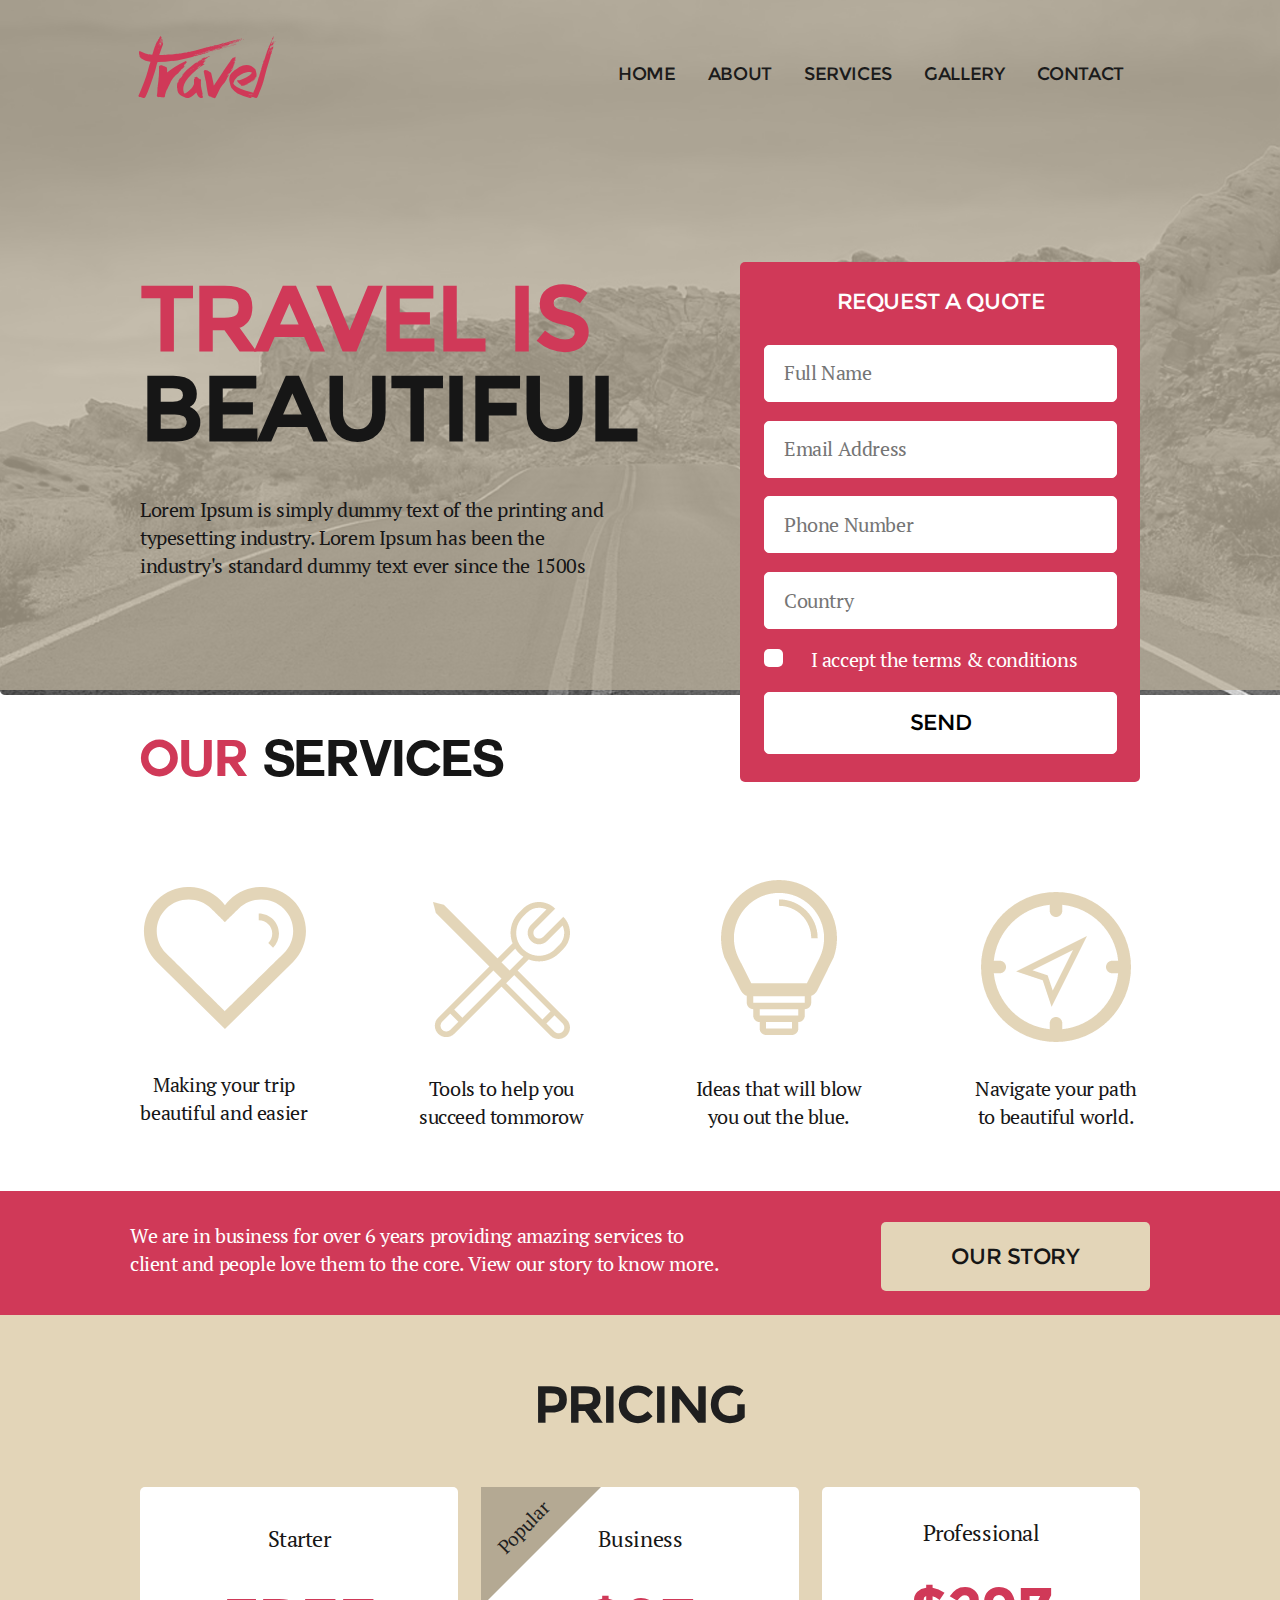
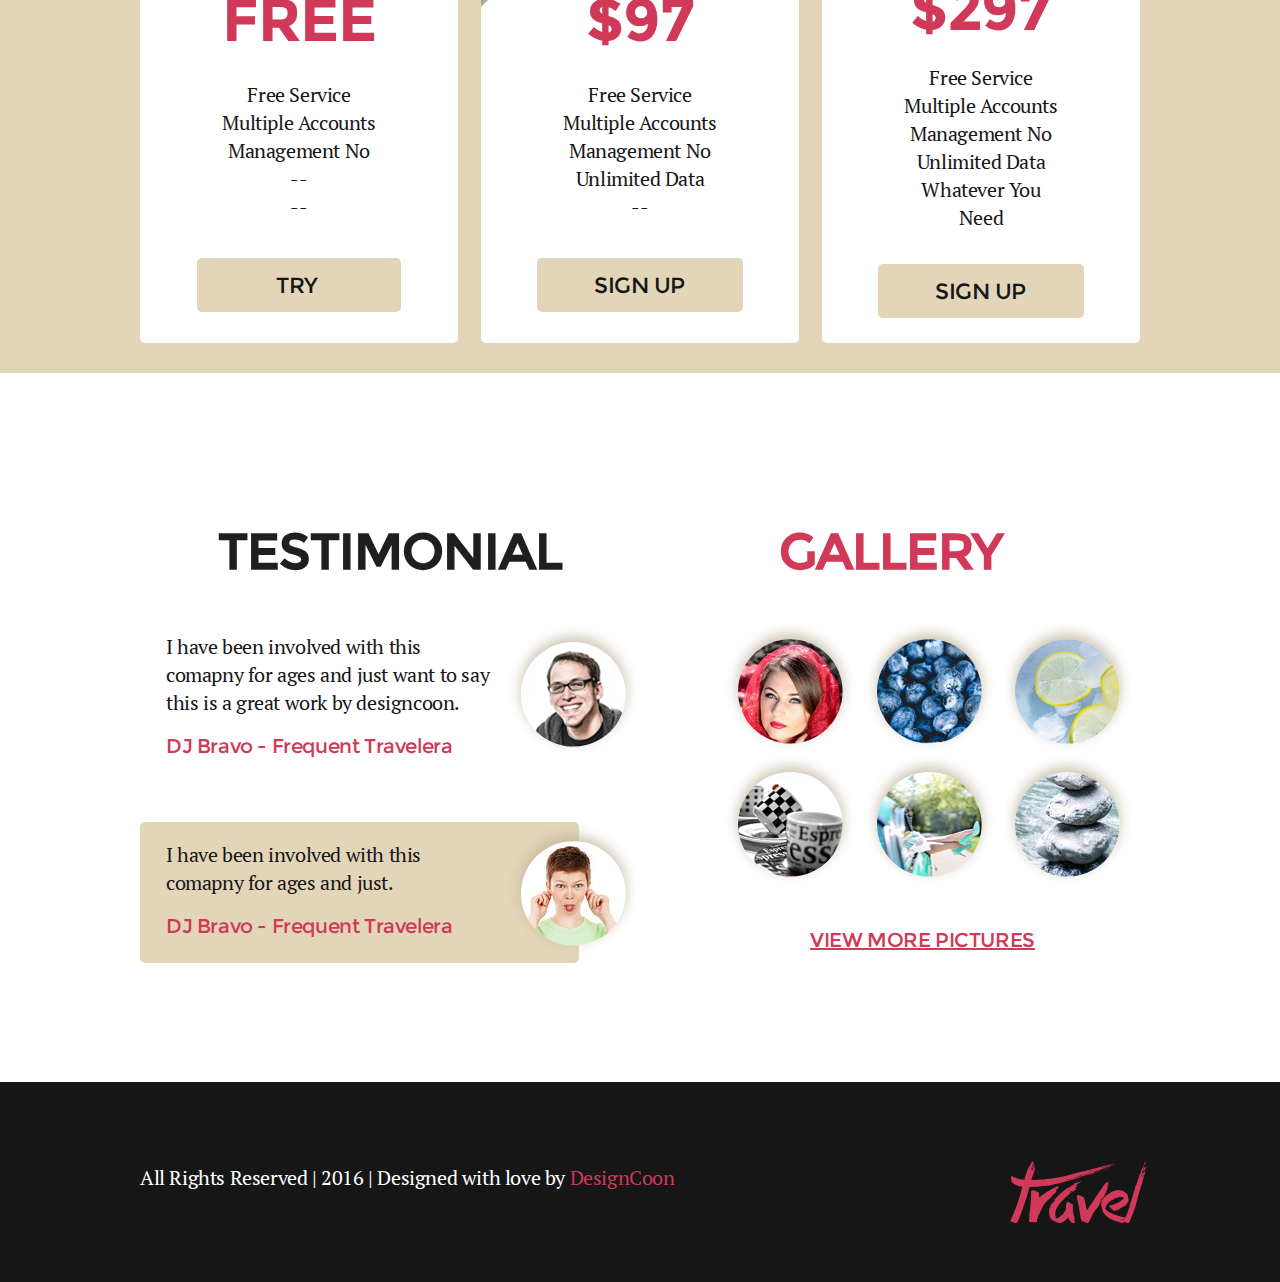
<file: index.html>
<!DOCTYPE html>
<html lang="en">
<head>
    <meta charset="UTF-8">
    <meta name="viewport" content="width=device-width, initial-scale=1.0">
    <link rel="stylesheet" href="reset.css">
    <link rel="stylesheet" href="style.css">
    <title>Maket_FlexBox</title>
</head>
<body>
    <header class="header">
        <div class="font">
            <div class="container sub-header">
                <div class="flex-container1">
                    <div class="flex-block logo">Travel</div>
                    <nav class="flex-block nav">
                        <ul class="menu">
                            <li class="menu-item">
                                <a href="#" class="link link-menu-item">HOME</a>
                            </li>
                            <li class="menu-item">
                                <a href="#" class="link link-menu-item">ABOUT</a>
                            </li>
                            <li class="menu-item">
                                <a href="#" class="link link-menu-item">SERVICES</a>
                            </li>
                            <li class="menu-item">
                                <a href="#" class="link link-menu-item">GALLERY</a>
                            </li>
                            <li class="menu-item">
                                <a href="#" class="link link-menu-item">CONTACT</a>
                            </li>
                        </ul>   
                    </nav>
                </div>
                <div class="flex-container2">
                    <div class="flex-block travel">
                        <h1 class="title title-travel">TRAVEL IS <span class="beautiful">BEAUTIFUL</span></h1>
                        <p class="text-travel">Lorem Ipsum is simply dummy text of the printing and typesetting industry.
                            Lorem Ipsum has been the industry's standard dummy text ever since the 1500s</p>
                    </div>
                    <div class="flex-block forms">
                        <h1 class="title title-forms">REQUEST A QUOTE</h1>
                        <input type="text" placeholder="Full Name" name="name" class="form name">
                        <input type="email" placeholder="Email Address" name="email" class="form email">
                        <input type="tel" placeholder="Phone Number" name="tel" class="form tel">
                        <input type="text" placeholder="Country" name="name" class="form country">
                        <div class="checkbox">
                            <input type="checkbox" name="accept" id="I_accept" class="field">
                            <div class="fake-checkbox"></div>
                            <label for="I_accept" class="accept">I accept the terms & conditions</label>
                        </div>
                        <input type="submit" value="SEND" class="send">
                    </div>
                </div>
            </div>
        </div>
    </header>
    <main class="main">
        <section class="cards">
            <div class="container">
                <h1 class="title title-cards">OUR <span class="services">SERVICES</span></h1>
                <div class="flex-container-card">  
                    <div class="card heart">
                        <a href="#" class="img sub-heart "><img src="images/heart.png" alt="heart"></a>
                        <p class="text text-cards">Making your trip
                        beautiful and easier</p>
                    </div>
                    <div class="card tools">
                        <a href="#" class="img sub-tools"><img src="images/tools.png" alt="tools"></a>
                        <p class="text text-cards">Tools to help you
                        succeed tommorow</p>
                    </div>
                    <div class="card lamp">
                        <a href="#" class="img sub-lamp"><img src="images/lamp.png" alt="lamp"></a>
                        <p class="text text-cards">Ideas that will blow
                        you out the blue.</p>
                    </div>
                    <div class="card navigate">
                        <a href="#" class="img sub-navigate"><img src="images/navigate.png" alt="navigate"></a>
                        <p class="text text-cards">Navigate your path
                        to beautiful world.</p>
                    </div>
                </div>
            </div>
        </section>
        <section class="purple">
            <div class="container sub-purple">
                <p class="text text-purple">We are in business for over 6 years providing amazing services to client
                    and people love them to the core. View our story to know more.</p>
                <a href="#" class="link link-purple">OUR STORY</a>
            </div>
        </section>
        <section class="pricing">
            <h1 class="title title-prising">PRICING</h1>
            <div class="container cards-prising">
                <div class="card-prising">
                    <h2 class="title-sub-prising">Starter</h2>
                    <p class="cost">FREE</p>
                    <p class="text-card-prising">Free Service<br>
                        Multiple Accounts<br>
                        Management No<br>
                        --<br>
                        --</p>
                    <a href="#" class="link link-prising starter">TRY</a>
                </div>
                <div class="card-prising">
                    <div class="triangle"></div>
                    <div class="popular">Popular</div>
                    <h2 class="title-sub-prising">Business</h2>
                    <p class="cost">$97</p>
                    <p class="text-card-prising">Free Service<br>
                        Multiple Accounts<br>
                        Management No<br>
                        Unlimited Data<br>
                        --</p>
                    <a href="#" class="link link-prising">SIGN UP</a>
                </div>
                <div class="card-prising">
                    <h2 class="title-sub-prising">Professional</h2>
                    <p class="cost">$297</p>
                    <p class="text-card-prising">Free Service
                        Multiple Accounts
                        Management No
                        Unlimited Data
                        Whatever You Need</p>
                    <a href="#" class="link link-prising">SIGN UP</a>
                </div>
            </div>
        </section>
        <section class="testimonial-gallery">
            <div class="container sub-testimonial-gallery">
                <div class="testimonial">
                    <h1 class="title title-testimonial">TESTIMONIAL</h1>
                    <div class="dj men">
                        <div class="foto sub-men"></div>
                        <p class="text text-dj">I have been involved with this comapny for ages and just want to say this is a great work by designcoon.</p>
                        <a href="#" class="link link-dj">DJ Bravo - Frequent Travelera</a>
                    </div>
                    <div class="dj women">
                        <div class="foto sub-women"></div>
                        <div class="container-women">
                            <p class="text text-dj">I have been involved with this comapny for ages and just.</p>
                            <a href="#" class="link link-dj">DJ Bravo - Frequent Travelera</a>
                        </div>
                    </div>
                </div>
                <div class="gallery">
                    <h1 class="title title-gallery">GALLERY</h1>
                    <div class="images">
                        <div class="picture red-women"></div>
                        <div class="picture berry"></div>
                        <div class="picture lemon"></div>
                        <div class="picture cups"></div>
                        <div class="picture legs"></div>
                        <div class="picture stones"></div>
                    </div>
                    <a href="#" class="link-gallery">VIEW MORE PICTURES</a>
                </div>
            </div>
        </section>
    </main>
    <footer class="footer">
        <div class="container sub-footer">
            <div class="copyright">All Rights Reserved |  2016  |  Designed with love by <a href="#" class="link-copyright">DesignCoon</a></div>
            <div class="flex-block logo">Travel</div>
        </div>
    </footer>
</body>
</html>
</file>
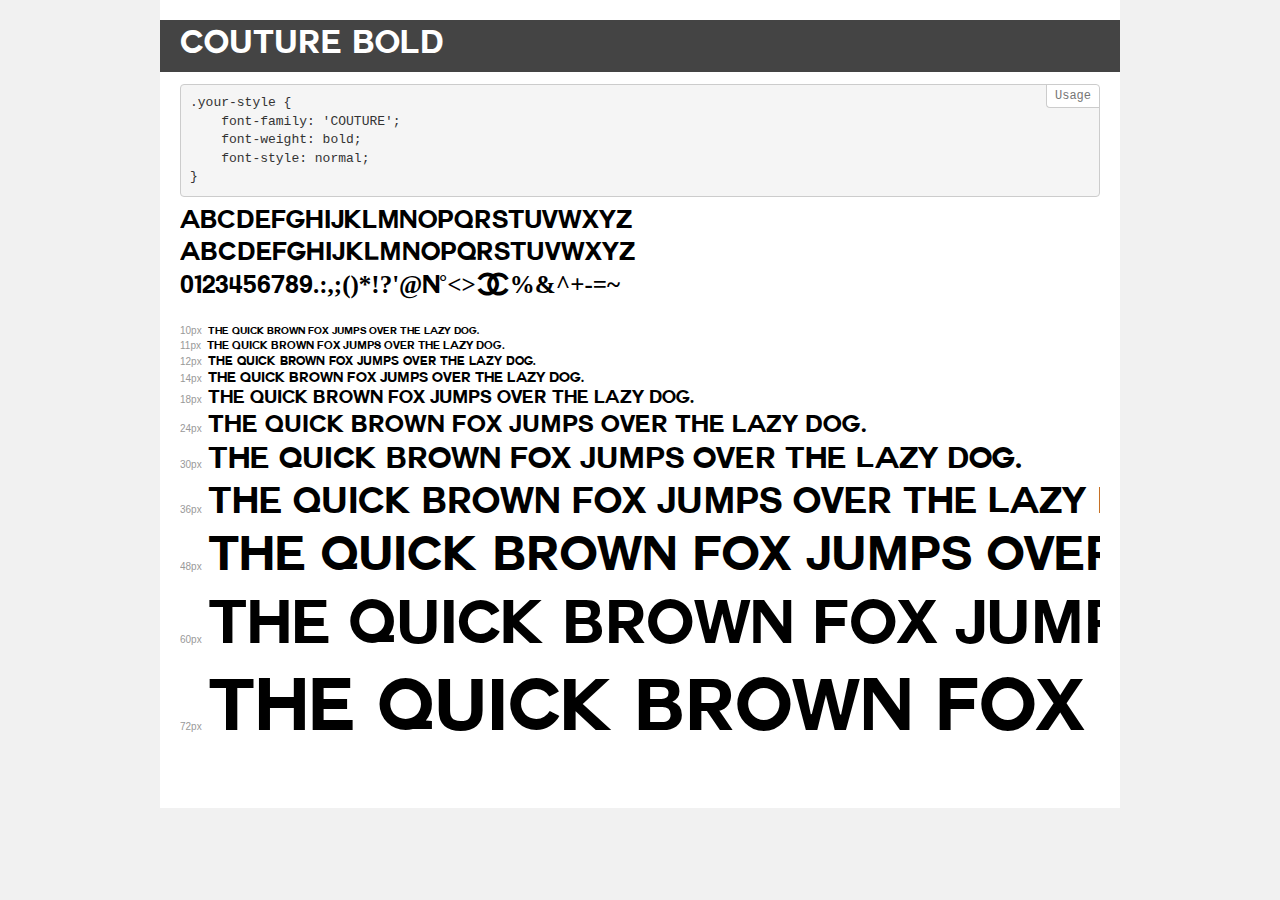
<file: fonts/couture_bold/demo.html>
<!DOCTYPE html>
<html>
<head>
    <meta charset="utf-8">
    <meta http-equiv="X-UA-Compatible" content="IE=edge">
    <meta name="viewport" content="width=device-width, initial-scale=1">
    <meta name="robots" content="noindex, noarchive">
    <meta name="format-detection" content="telephone=no">
    <title>Transfonter demo</title>
    <link href="stylesheet.css" rel="stylesheet">
    <style>
        /*
        http://meyerweb.com/eric/tools/css/reset/
        v2.0 | 20110126
        License: none (public domain)
        */
        html, body, div, span, applet, object, iframe,
        h1, h2, h3, h4, h5, h6, p, blockquote, pre,
        a, abbr, acronym, address, big, cite, code,
        del, dfn, em, img, ins, kbd, q, s, samp,
        small, strike, strong, sub, sup, tt, var,
        b, u, i, center,
        dl, dt, dd, ol, ul, li,
        fieldset, form, label, legend,
        table, caption, tbody, tfoot, thead, tr, th, td,
        article, aside, canvas, details, embed,
        figure, figcaption, footer, header, hgroup,
        menu, nav, output, ruby, section, summary,
        time, mark, audio, video {
            margin: 0;
            padding: 0;
            border: 0;
            font-size: 100%;
            font: inherit;
            vertical-align: baseline;
        }
        /* HTML5 display-role reset for older browsers */
        article, aside, details, figcaption, figure,
        footer, header, hgroup, menu, nav, section {
            display: block;
        }
        body {
            line-height: 1;
        }
        ol, ul {
            list-style: none;
        }
        blockquote, q {
            quotes: none;
        }
        blockquote:before, blockquote:after,
        q:before, q:after {
            content: '';
            content: none;
        }
        table {
            border-collapse: collapse;
            border-spacing: 0;
        }
        /* common styles */
        body {
            background: #f1f1f1;
            color: #000;
        }
        .page {
            background: #fff;
            width: 920px;
            margin: 0 auto;
            padding: 20px 20px 0 20px;
            overflow: hidden;
        }
        .font-container {
            overflow-x: auto;
            overflow-y: hidden;
            margin-bottom: 40px;
            line-height: 1.3;
            white-space: nowrap;
            padding-bottom: 5px;
        }
        h1 {
            position: relative;
            background: #444;
            font-size: 32px;
            color: #fff;
            padding: 10px 20px;
            margin: 0 -20px 12px -20px;
        }
        .letters {
            font-size: 25px;
            margin-bottom: 20px;
        }
        .s10:before {
            content: '10px';
        }
        .s11:before {
            content: '11px';
        }
        .s12:before {
            content: '12px';
        }
        .s14:before {
            content: '14px';
        }
        .s18:before {
            content: '18px';
        }
        .s24:before {
            content: '24px';
        }
        .s30:before {
            content: '30px';
        }
        .s36:before {
            content: '36px';
        }
        .s48:before {
            content: '48px';
        }
        .s60:before {
            content: '60px';
        }
        .s72:before {
            content: '72px';
        }
        .s10:before, .s11:before, .s12:before, .s14:before,
        .s18:before, .s24:before, .s30:before, .s36:before,
        .s48:before, .s60:before, .s72:before {
            font-family: Arial, sans-serif;
            font-size: 10px;
            font-weight: normal;
            font-style: normal;
            color: #999;
            padding-right: 6px;
        }
        pre {
            display: block;
            position: relative;
            padding: 9px;
            margin: 0 0 10px;
            font-family: Monaco, Menlo, Consolas, "Courier New", monospace !important;
            font-size: 13px;
            line-height: 1.428571429;
            color: #333;
            font-weight: normal !important;
            font-style: normal !important;
            background-color: #f5f5f5;
            border: 1px solid #ccc;
            overflow-x: auto;
            border-radius: 4px;
        }
        pre:after {
            display: block;
            position: absolute;
            right: 0;
            top: 0;
            content: 'Usage';
            line-height: 1;
            padding: 5px 8px;
            font-size: 12px;
            color: #767676;
            background-color: #fff;
            border: 1px solid #ccc;
            border-right: none;
            border-top: none;
            border-radius: 0 4px 0 4px;
            z-index: 10;
        }
        /* responsive */
        @media (max-width: 959px) {
            .page {
                width: auto;
                margin: 0;
            }
        }
    </style>
</head>
<body>
<div class="page">
    <div class="demo" style="font-family: 'COUTURE'; font-weight: bold; font-style: normal;">
        <h1>COUTURE Bold</h1>
        <pre>.your-style {
    font-family: 'COUTURE';
    font-weight: bold;
    font-style: normal;
}</pre>
        <div class="font-container">
            <p class="letters">
                abcdefghijklmnopqrstuvwxyz<br>
ABCDEFGHIJKLMNOPQRSTUVWXYZ<br>
                0123456789.:,;()*!?'@#<>$%&^+-=~
            </p>
            <p class="s10" style="font-size: 10px;">The quick brown fox jumps over the lazy dog.</p>
            <p class="s11" style="font-size: 11px;">The quick brown fox jumps over the lazy dog.</p>
            <p class="s12" style="font-size: 12px;">The quick brown fox jumps over the lazy dog.</p>
            <p class="s14" style="font-size: 14px;">The quick brown fox jumps over the lazy dog.</p>
            <p class="s18" style="font-size: 18px;">The quick brown fox jumps over the lazy dog.</p>
            <p class="s24" style="font-size: 24px;">The quick brown fox jumps over the lazy dog.</p>
            <p class="s30" style="font-size: 30px;">The quick brown fox jumps over the lazy dog.</p>
            <p class="s36" style="font-size: 36px;">The quick brown fox jumps over the lazy dog.</p>
            <p class="s48" style="font-size: 48px;">The quick brown fox jumps over the lazy dog.</p>
            <p class="s60" style="font-size: 60px;">The quick brown fox jumps over the lazy dog.</p>
            <p class="s72" style="font-size: 72px;">The quick brown fox jumps over the lazy dog.</p>
        </div>
    </div>
</div>
</body>
</html>
</file>
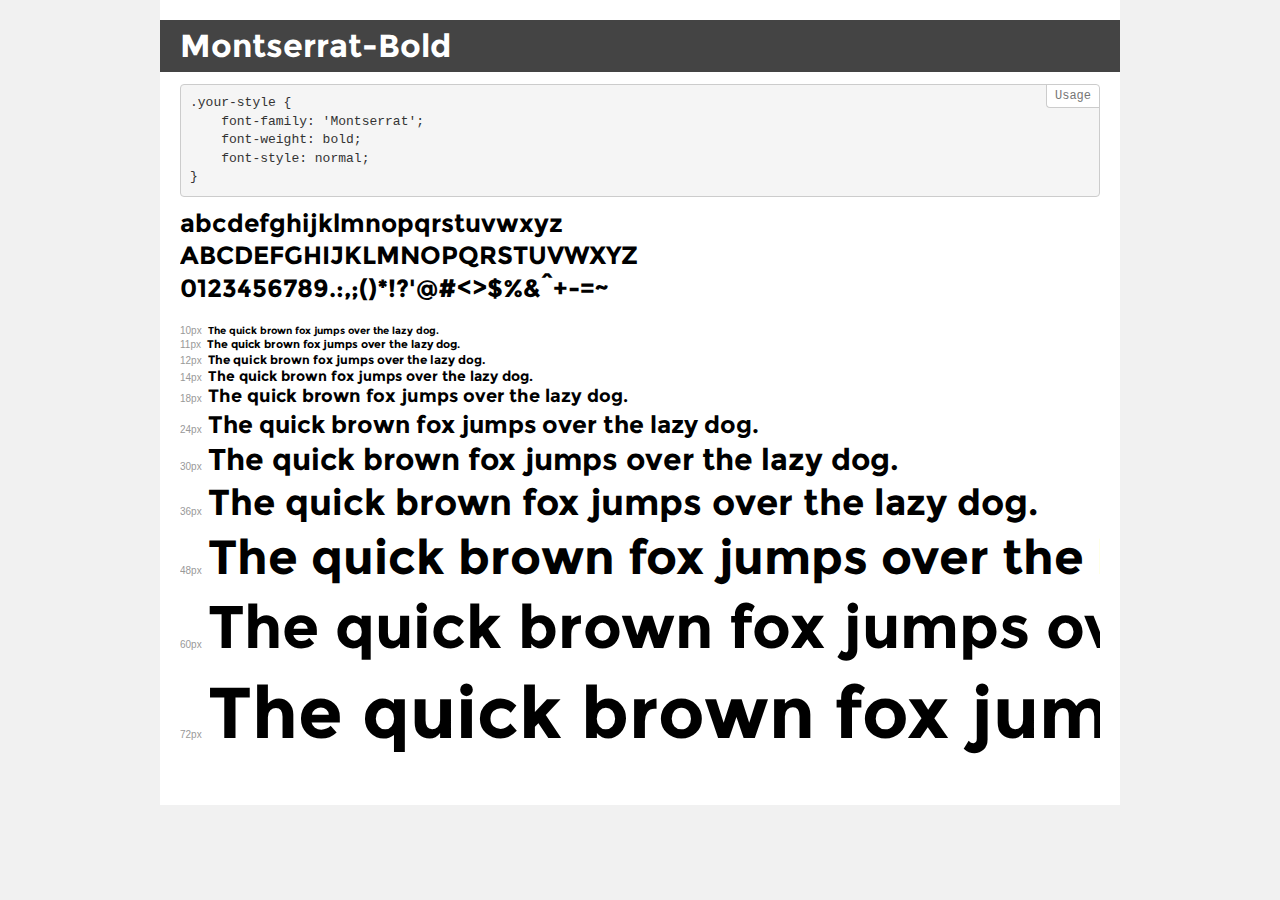
<file: fonts/monsterrat_bold/demo.html>
<!DOCTYPE html>
<html>
<head>
    <meta charset="utf-8">
    <meta http-equiv="X-UA-Compatible" content="IE=edge">
    <meta name="viewport" content="width=device-width, initial-scale=1">
    <meta name="robots" content="noindex, noarchive">
    <meta name="format-detection" content="telephone=no">
    <title>Transfonter demo</title>
    <link href="stylesheet.css" rel="stylesheet">
    <style>
        /*
        http://meyerweb.com/eric/tools/css/reset/
        v2.0 | 20110126
        License: none (public domain)
        */
        html, body, div, span, applet, object, iframe,
        h1, h2, h3, h4, h5, h6, p, blockquote, pre,
        a, abbr, acronym, address, big, cite, code,
        del, dfn, em, img, ins, kbd, q, s, samp,
        small, strike, strong, sub, sup, tt, var,
        b, u, i, center,
        dl, dt, dd, ol, ul, li,
        fieldset, form, label, legend,
        table, caption, tbody, tfoot, thead, tr, th, td,
        article, aside, canvas, details, embed,
        figure, figcaption, footer, header, hgroup,
        menu, nav, output, ruby, section, summary,
        time, mark, audio, video {
            margin: 0;
            padding: 0;
            border: 0;
            font-size: 100%;
            font: inherit;
            vertical-align: baseline;
        }
        /* HTML5 display-role reset for older browsers */
        article, aside, details, figcaption, figure,
        footer, header, hgroup, menu, nav, section {
            display: block;
        }
        body {
            line-height: 1;
        }
        ol, ul {
            list-style: none;
        }
        blockquote, q {
            quotes: none;
        }
        blockquote:before, blockquote:after,
        q:before, q:after {
            content: '';
            content: none;
        }
        table {
            border-collapse: collapse;
            border-spacing: 0;
        }
        /* common styles */
        body {
            background: #f1f1f1;
            color: #000;
        }
        .page {
            background: #fff;
            width: 920px;
            margin: 0 auto;
            padding: 20px 20px 0 20px;
            overflow: hidden;
        }
        .font-container {
            overflow-x: auto;
            overflow-y: hidden;
            margin-bottom: 40px;
            line-height: 1.3;
            white-space: nowrap;
            padding-bottom: 5px;
        }
        h1 {
            position: relative;
            background: #444;
            font-size: 32px;
            color: #fff;
            padding: 10px 20px;
            margin: 0 -20px 12px -20px;
        }
        .letters {
            font-size: 25px;
            margin-bottom: 20px;
        }
        .s10:before {
            content: '10px';
        }
        .s11:before {
            content: '11px';
        }
        .s12:before {
            content: '12px';
        }
        .s14:before {
            content: '14px';
        }
        .s18:before {
            content: '18px';
        }
        .s24:before {
            content: '24px';
        }
        .s30:before {
            content: '30px';
        }
        .s36:before {
            content: '36px';
        }
        .s48:before {
            content: '48px';
        }
        .s60:before {
            content: '60px';
        }
        .s72:before {
            content: '72px';
        }
        .s10:before, .s11:before, .s12:before, .s14:before,
        .s18:before, .s24:before, .s30:before, .s36:before,
        .s48:before, .s60:before, .s72:before {
            font-family: Arial, sans-serif;
            font-size: 10px;
            font-weight: normal;
            font-style: normal;
            color: #999;
            padding-right: 6px;
        }
        pre {
            display: block;
            position: relative;
            padding: 9px;
            margin: 0 0 10px;
            font-family: Monaco, Menlo, Consolas, "Courier New", monospace !important;
            font-size: 13px;
            line-height: 1.428571429;
            color: #333;
            font-weight: normal !important;
            font-style: normal !important;
            background-color: #f5f5f5;
            border: 1px solid #ccc;
            overflow-x: auto;
            border-radius: 4px;
        }
        pre:after {
            display: block;
            position: absolute;
            right: 0;
            top: 0;
            content: 'Usage';
            line-height: 1;
            padding: 5px 8px;
            font-size: 12px;
            color: #767676;
            background-color: #fff;
            border: 1px solid #ccc;
            border-right: none;
            border-top: none;
            border-radius: 0 4px 0 4px;
            z-index: 10;
        }
        /* responsive */
        @media (max-width: 959px) {
            .page {
                width: auto;
                margin: 0;
            }
        }
    </style>
</head>
<body>
<div class="page">
    <div class="demo" style="font-family: 'Montserrat'; font-weight: bold; font-style: normal;">
        <h1>Montserrat-Bold</h1>
        <pre>.your-style {
    font-family: 'Montserrat';
    font-weight: bold;
    font-style: normal;
}</pre>
        <div class="font-container">
            <p class="letters">
                abcdefghijklmnopqrstuvwxyz<br>
ABCDEFGHIJKLMNOPQRSTUVWXYZ<br>
                0123456789.:,;()*!?'@#<>$%&^+-=~
            </p>
            <p class="s10" style="font-size: 10px;">The quick brown fox jumps over the lazy dog.</p>
            <p class="s11" style="font-size: 11px;">The quick brown fox jumps over the lazy dog.</p>
            <p class="s12" style="font-size: 12px;">The quick brown fox jumps over the lazy dog.</p>
            <p class="s14" style="font-size: 14px;">The quick brown fox jumps over the lazy dog.</p>
            <p class="s18" style="font-size: 18px;">The quick brown fox jumps over the lazy dog.</p>
            <p class="s24" style="font-size: 24px;">The quick brown fox jumps over the lazy dog.</p>
            <p class="s30" style="font-size: 30px;">The quick brown fox jumps over the lazy dog.</p>
            <p class="s36" style="font-size: 36px;">The quick brown fox jumps over the lazy dog.</p>
            <p class="s48" style="font-size: 48px;">The quick brown fox jumps over the lazy dog.</p>
            <p class="s60" style="font-size: 60px;">The quick brown fox jumps over the lazy dog.</p>
            <p class="s72" style="font-size: 72px;">The quick brown fox jumps over the lazy dog.</p>
        </div>
    </div>
</div>
</body>
</html>
</file>
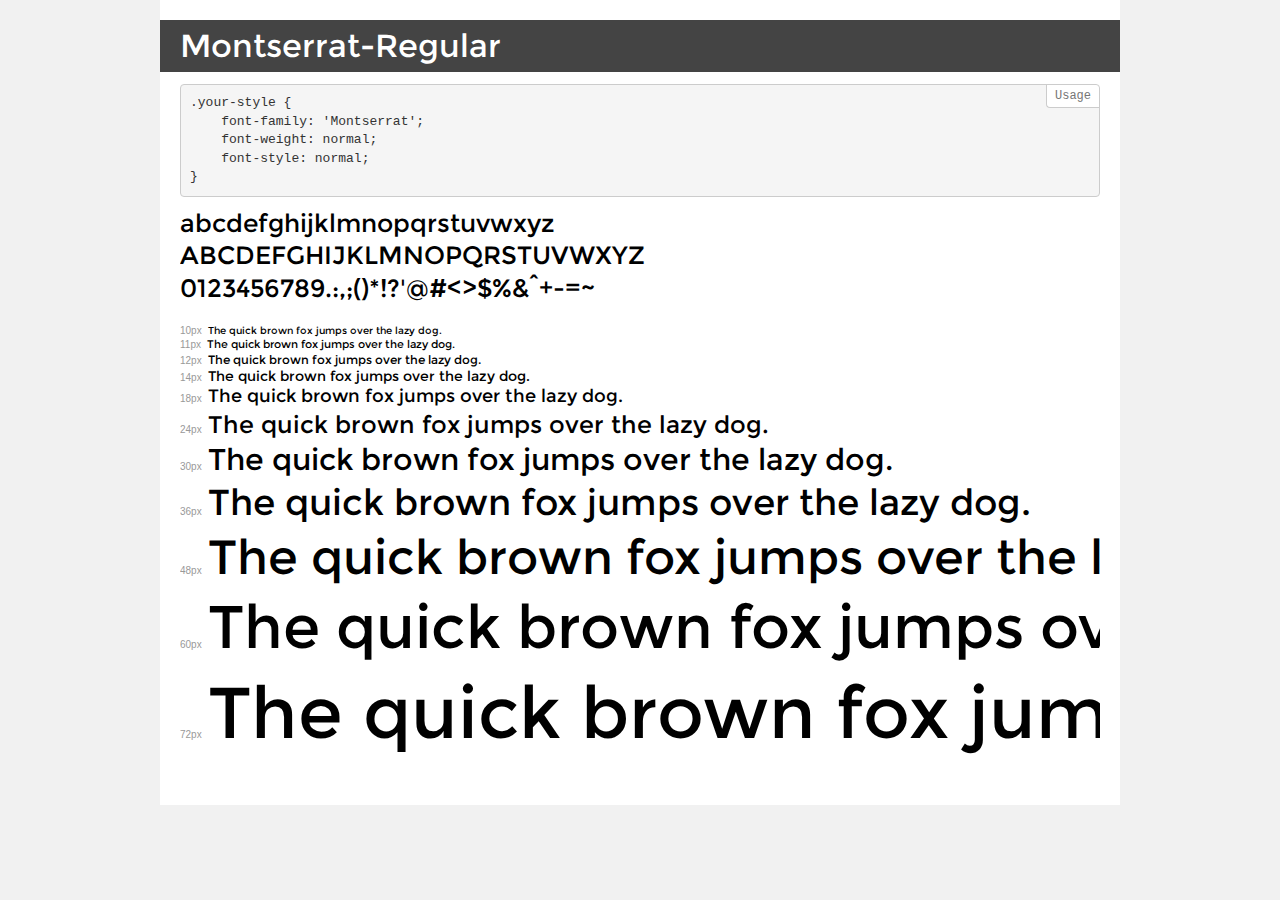
<file: fonts/monsterrat_regular/demo.html>
<!DOCTYPE html>
<html>
<head>
    <meta charset="utf-8">
    <meta http-equiv="X-UA-Compatible" content="IE=edge">
    <meta name="viewport" content="width=device-width, initial-scale=1">
    <meta name="robots" content="noindex, noarchive">
    <meta name="format-detection" content="telephone=no">
    <title>Transfonter demo</title>
    <link href="stylesheet.css" rel="stylesheet">
    <style>
        /*
        http://meyerweb.com/eric/tools/css/reset/
        v2.0 | 20110126
        License: none (public domain)
        */
        html, body, div, span, applet, object, iframe,
        h1, h2, h3, h4, h5, h6, p, blockquote, pre,
        a, abbr, acronym, address, big, cite, code,
        del, dfn, em, img, ins, kbd, q, s, samp,
        small, strike, strong, sub, sup, tt, var,
        b, u, i, center,
        dl, dt, dd, ol, ul, li,
        fieldset, form, label, legend,
        table, caption, tbody, tfoot, thead, tr, th, td,
        article, aside, canvas, details, embed,
        figure, figcaption, footer, header, hgroup,
        menu, nav, output, ruby, section, summary,
        time, mark, audio, video {
            margin: 0;
            padding: 0;
            border: 0;
            font-size: 100%;
            font: inherit;
            vertical-align: baseline;
        }
        /* HTML5 display-role reset for older browsers */
        article, aside, details, figcaption, figure,
        footer, header, hgroup, menu, nav, section {
            display: block;
        }
        body {
            line-height: 1;
        }
        ol, ul {
            list-style: none;
        }
        blockquote, q {
            quotes: none;
        }
        blockquote:before, blockquote:after,
        q:before, q:after {
            content: '';
            content: none;
        }
        table {
            border-collapse: collapse;
            border-spacing: 0;
        }
        /* common styles */
        body {
            background: #f1f1f1;
            color: #000;
        }
        .page {
            background: #fff;
            width: 920px;
            margin: 0 auto;
            padding: 20px 20px 0 20px;
            overflow: hidden;
        }
        .font-container {
            overflow-x: auto;
            overflow-y: hidden;
            margin-bottom: 40px;
            line-height: 1.3;
            white-space: nowrap;
            padding-bottom: 5px;
        }
        h1 {
            position: relative;
            background: #444;
            font-size: 32px;
            color: #fff;
            padding: 10px 20px;
            margin: 0 -20px 12px -20px;
        }
        .letters {
            font-size: 25px;
            margin-bottom: 20px;
        }
        .s10:before {
            content: '10px';
        }
        .s11:before {
            content: '11px';
        }
        .s12:before {
            content: '12px';
        }
        .s14:before {
            content: '14px';
        }
        .s18:before {
            content: '18px';
        }
        .s24:before {
            content: '24px';
        }
        .s30:before {
            content: '30px';
        }
        .s36:before {
            content: '36px';
        }
        .s48:before {
            content: '48px';
        }
        .s60:before {
            content: '60px';
        }
        .s72:before {
            content: '72px';
        }
        .s10:before, .s11:before, .s12:before, .s14:before,
        .s18:before, .s24:before, .s30:before, .s36:before,
        .s48:before, .s60:before, .s72:before {
            font-family: Arial, sans-serif;
            font-size: 10px;
            font-weight: normal;
            font-style: normal;
            color: #999;
            padding-right: 6px;
        }
        pre {
            display: block;
            position: relative;
            padding: 9px;
            margin: 0 0 10px;
            font-family: Monaco, Menlo, Consolas, "Courier New", monospace !important;
            font-size: 13px;
            line-height: 1.428571429;
            color: #333;
            font-weight: normal !important;
            font-style: normal !important;
            background-color: #f5f5f5;
            border: 1px solid #ccc;
            overflow-x: auto;
            border-radius: 4px;
        }
        pre:after {
            display: block;
            position: absolute;
            right: 0;
            top: 0;
            content: 'Usage';
            line-height: 1;
            padding: 5px 8px;
            font-size: 12px;
            color: #767676;
            background-color: #fff;
            border: 1px solid #ccc;
            border-right: none;
            border-top: none;
            border-radius: 0 4px 0 4px;
            z-index: 10;
        }
        /* responsive */
        @media (max-width: 959px) {
            .page {
                width: auto;
                margin: 0;
            }
        }
    </style>
</head>
<body>
<div class="page">
    <div class="demo" style="font-family: 'Montserrat'; font-weight: normal; font-style: normal;">
        <h1>Montserrat-Regular</h1>
        <pre>.your-style {
    font-family: 'Montserrat';
    font-weight: normal;
    font-style: normal;
}</pre>
        <div class="font-container">
            <p class="letters">
                abcdefghijklmnopqrstuvwxyz<br>
ABCDEFGHIJKLMNOPQRSTUVWXYZ<br>
                0123456789.:,;()*!?'@#<>$%&^+-=~
            </p>
            <p class="s10" style="font-size: 10px;">The quick brown fox jumps over the lazy dog.</p>
            <p class="s11" style="font-size: 11px;">The quick brown fox jumps over the lazy dog.</p>
            <p class="s12" style="font-size: 12px;">The quick brown fox jumps over the lazy dog.</p>
            <p class="s14" style="font-size: 14px;">The quick brown fox jumps over the lazy dog.</p>
            <p class="s18" style="font-size: 18px;">The quick brown fox jumps over the lazy dog.</p>
            <p class="s24" style="font-size: 24px;">The quick brown fox jumps over the lazy dog.</p>
            <p class="s30" style="font-size: 30px;">The quick brown fox jumps over the lazy dog.</p>
            <p class="s36" style="font-size: 36px;">The quick brown fox jumps over the lazy dog.</p>
            <p class="s48" style="font-size: 48px;">The quick brown fox jumps over the lazy dog.</p>
            <p class="s60" style="font-size: 60px;">The quick brown fox jumps over the lazy dog.</p>
            <p class="s72" style="font-size: 72px;">The quick brown fox jumps over the lazy dog.</p>
        </div>
    </div>
</div>
</body>
</html>
</file>
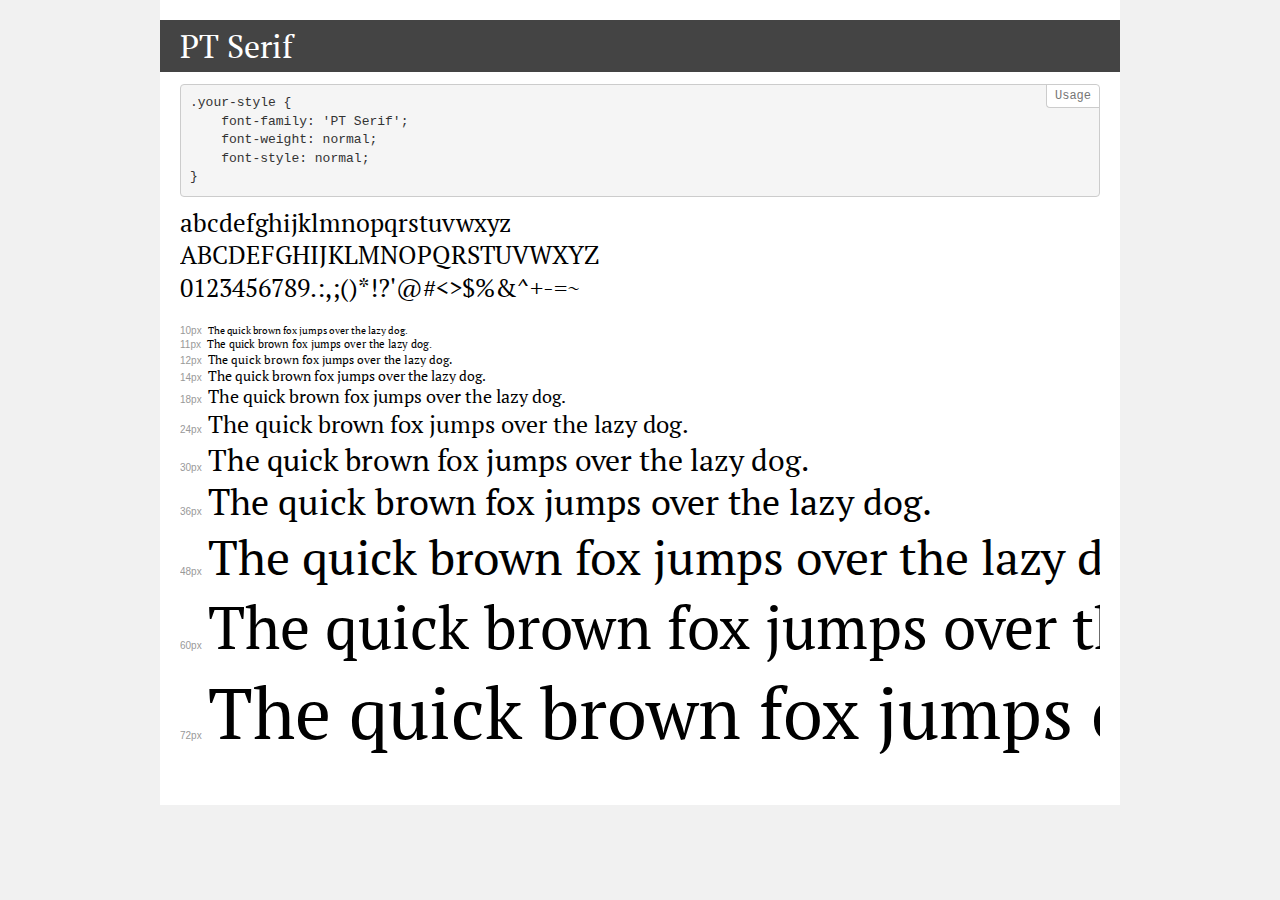
<file: fonts/ptserif_regular/demo.html>
<!DOCTYPE html>
<html>
<head>
    <meta charset="utf-8">
    <meta http-equiv="X-UA-Compatible" content="IE=edge">
    <meta name="viewport" content="width=device-width, initial-scale=1">
    <meta name="robots" content="noindex, noarchive">
    <meta name="format-detection" content="telephone=no">
    <title>Transfonter demo</title>
    <link href="stylesheet.css" rel="stylesheet">
    <style>
        /*
        http://meyerweb.com/eric/tools/css/reset/
        v2.0 | 20110126
        License: none (public domain)
        */
        html, body, div, span, applet, object, iframe,
        h1, h2, h3, h4, h5, h6, p, blockquote, pre,
        a, abbr, acronym, address, big, cite, code,
        del, dfn, em, img, ins, kbd, q, s, samp,
        small, strike, strong, sub, sup, tt, var,
        b, u, i, center,
        dl, dt, dd, ol, ul, li,
        fieldset, form, label, legend,
        table, caption, tbody, tfoot, thead, tr, th, td,
        article, aside, canvas, details, embed,
        figure, figcaption, footer, header, hgroup,
        menu, nav, output, ruby, section, summary,
        time, mark, audio, video {
            margin: 0;
            padding: 0;
            border: 0;
            font-size: 100%;
            font: inherit;
            vertical-align: baseline;
        }
        /* HTML5 display-role reset for older browsers */
        article, aside, details, figcaption, figure,
        footer, header, hgroup, menu, nav, section {
            display: block;
        }
        body {
            line-height: 1;
        }
        ol, ul {
            list-style: none;
        }
        blockquote, q {
            quotes: none;
        }
        blockquote:before, blockquote:after,
        q:before, q:after {
            content: '';
            content: none;
        }
        table {
            border-collapse: collapse;
            border-spacing: 0;
        }
        /* common styles */
        body {
            background: #f1f1f1;
            color: #000;
        }
        .page {
            background: #fff;
            width: 920px;
            margin: 0 auto;
            padding: 20px 20px 0 20px;
            overflow: hidden;
        }
        .font-container {
            overflow-x: auto;
            overflow-y: hidden;
            margin-bottom: 40px;
            line-height: 1.3;
            white-space: nowrap;
            padding-bottom: 5px;
        }
        h1 {
            position: relative;
            background: #444;
            font-size: 32px;
            color: #fff;
            padding: 10px 20px;
            margin: 0 -20px 12px -20px;
        }
        .letters {
            font-size: 25px;
            margin-bottom: 20px;
        }
        .s10:before {
            content: '10px';
        }
        .s11:before {
            content: '11px';
        }
        .s12:before {
            content: '12px';
        }
        .s14:before {
            content: '14px';
        }
        .s18:before {
            content: '18px';
        }
        .s24:before {
            content: '24px';
        }
        .s30:before {
            content: '30px';
        }
        .s36:before {
            content: '36px';
        }
        .s48:before {
            content: '48px';
        }
        .s60:before {
            content: '60px';
        }
        .s72:before {
            content: '72px';
        }
        .s10:before, .s11:before, .s12:before, .s14:before,
        .s18:before, .s24:before, .s30:before, .s36:before,
        .s48:before, .s60:before, .s72:before {
            font-family: Arial, sans-serif;
            font-size: 10px;
            font-weight: normal;
            font-style: normal;
            color: #999;
            padding-right: 6px;
        }
        pre {
            display: block;
            position: relative;
            padding: 9px;
            margin: 0 0 10px;
            font-family: Monaco, Menlo, Consolas, "Courier New", monospace !important;
            font-size: 13px;
            line-height: 1.428571429;
            color: #333;
            font-weight: normal !important;
            font-style: normal !important;
            background-color: #f5f5f5;
            border: 1px solid #ccc;
            overflow-x: auto;
            border-radius: 4px;
        }
        pre:after {
            display: block;
            position: absolute;
            right: 0;
            top: 0;
            content: 'Usage';
            line-height: 1;
            padding: 5px 8px;
            font-size: 12px;
            color: #767676;
            background-color: #fff;
            border: 1px solid #ccc;
            border-right: none;
            border-top: none;
            border-radius: 0 4px 0 4px;
            z-index: 10;
        }
        /* responsive */
        @media (max-width: 959px) {
            .page {
                width: auto;
                margin: 0;
            }
        }
    </style>
</head>
<body>
<div class="page">
    <div class="demo" style="font-family: 'PT Serif'; font-weight: normal; font-style: normal;">
        <h1>PT Serif</h1>
        <pre>.your-style {
    font-family: 'PT Serif';
    font-weight: normal;
    font-style: normal;
}</pre>
        <div class="font-container">
            <p class="letters">
                abcdefghijklmnopqrstuvwxyz<br>
ABCDEFGHIJKLMNOPQRSTUVWXYZ<br>
                0123456789.:,;()*!?'@#<>$%&^+-=~
            </p>
            <p class="s10" style="font-size: 10px;">The quick brown fox jumps over the lazy dog.</p>
            <p class="s11" style="font-size: 11px;">The quick brown fox jumps over the lazy dog.</p>
            <p class="s12" style="font-size: 12px;">The quick brown fox jumps over the lazy dog.</p>
            <p class="s14" style="font-size: 14px;">The quick brown fox jumps over the lazy dog.</p>
            <p class="s18" style="font-size: 18px;">The quick brown fox jumps over the lazy dog.</p>
            <p class="s24" style="font-size: 24px;">The quick brown fox jumps over the lazy dog.</p>
            <p class="s30" style="font-size: 30px;">The quick brown fox jumps over the lazy dog.</p>
            <p class="s36" style="font-size: 36px;">The quick brown fox jumps over the lazy dog.</p>
            <p class="s48" style="font-size: 48px;">The quick brown fox jumps over the lazy dog.</p>
            <p class="s60" style="font-size: 60px;">The quick brown fox jumps over the lazy dog.</p>
            <p class="s72" style="font-size: 72px;">The quick brown fox jumps over the lazy dog.</p>
        </div>
    </div>
</div>
</body>
</html>
</file>
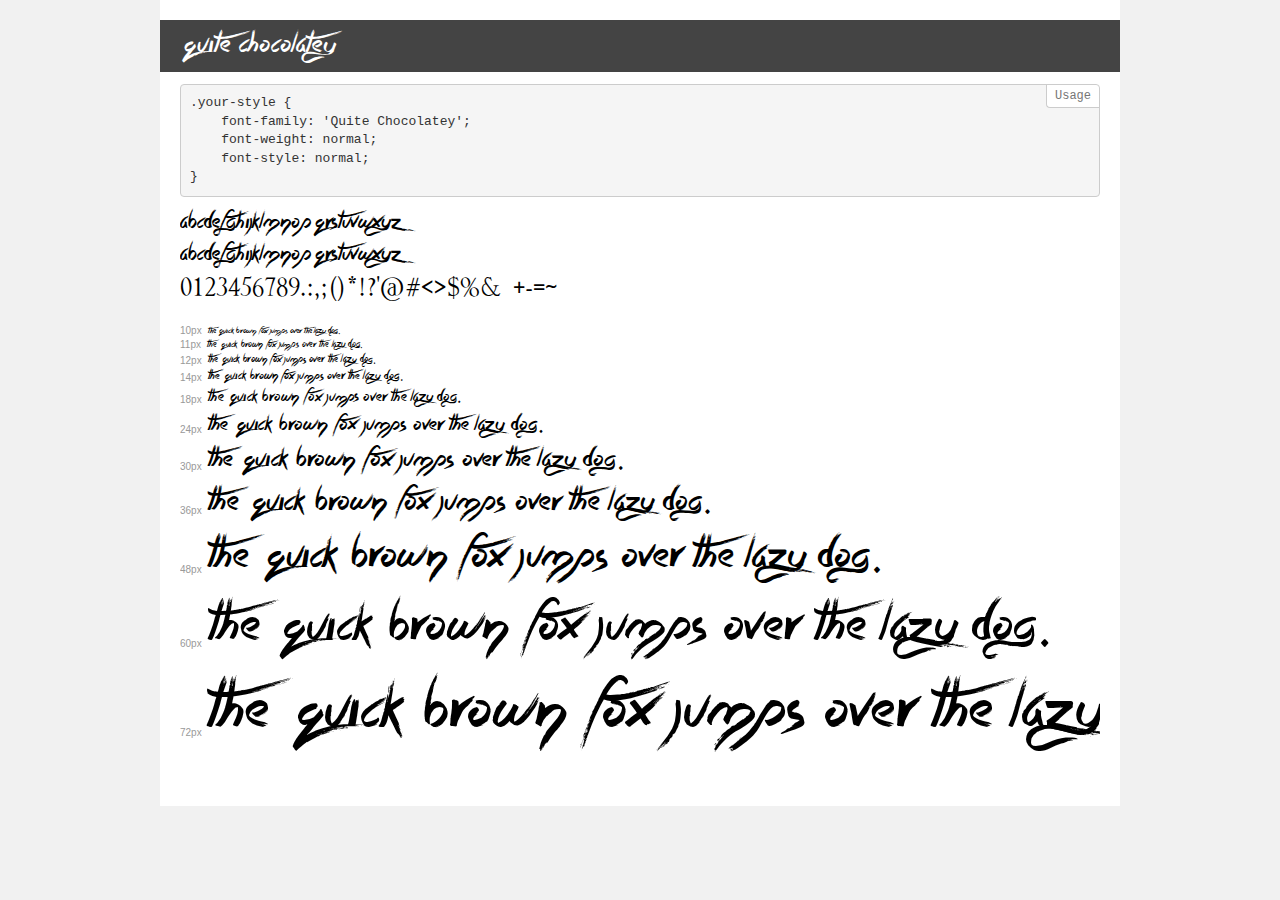
<file: fonts/quite_chocolatey/demo.html>
<!DOCTYPE html>
<html>
<head>
    <meta charset="utf-8">
    <meta http-equiv="X-UA-Compatible" content="IE=edge">
    <meta name="viewport" content="width=device-width, initial-scale=1">
    <meta name="robots" content="noindex, noarchive">
    <meta name="format-detection" content="telephone=no">
    <title>Transfonter demo</title>
    <link href="stylesheet.css" rel="stylesheet">
    <style>
        /*
        http://meyerweb.com/eric/tools/css/reset/
        v2.0 | 20110126
        License: none (public domain)
        */
        html, body, div, span, applet, object, iframe,
        h1, h2, h3, h4, h5, h6, p, blockquote, pre,
        a, abbr, acronym, address, big, cite, code,
        del, dfn, em, img, ins, kbd, q, s, samp,
        small, strike, strong, sub, sup, tt, var,
        b, u, i, center,
        dl, dt, dd, ol, ul, li,
        fieldset, form, label, legend,
        table, caption, tbody, tfoot, thead, tr, th, td,
        article, aside, canvas, details, embed,
        figure, figcaption, footer, header, hgroup,
        menu, nav, output, ruby, section, summary,
        time, mark, audio, video {
            margin: 0;
            padding: 0;
            border: 0;
            font-size: 100%;
            font: inherit;
            vertical-align: baseline;
        }
        /* HTML5 display-role reset for older browsers */
        article, aside, details, figcaption, figure,
        footer, header, hgroup, menu, nav, section {
            display: block;
        }
        body {
            line-height: 1;
        }
        ol, ul {
            list-style: none;
        }
        blockquote, q {
            quotes: none;
        }
        blockquote:before, blockquote:after,
        q:before, q:after {
            content: '';
            content: none;
        }
        table {
            border-collapse: collapse;
            border-spacing: 0;
        }
        /* common styles */
        body {
            background: #f1f1f1;
            color: #000;
        }
        .page {
            background: #fff;
            width: 920px;
            margin: 0 auto;
            padding: 20px 20px 0 20px;
            overflow: hidden;
        }
        .font-container {
            overflow-x: auto;
            overflow-y: hidden;
            margin-bottom: 40px;
            line-height: 1.3;
            white-space: nowrap;
            padding-bottom: 5px;
        }
        h1 {
            position: relative;
            background: #444;
            font-size: 32px;
            color: #fff;
            padding: 10px 20px;
            margin: 0 -20px 12px -20px;
        }
        .letters {
            font-size: 25px;
            margin-bottom: 20px;
        }
        .s10:before {
            content: '10px';
        }
        .s11:before {
            content: '11px';
        }
        .s12:before {
            content: '12px';
        }
        .s14:before {
            content: '14px';
        }
        .s18:before {
            content: '18px';
        }
        .s24:before {
            content: '24px';
        }
        .s30:before {
            content: '30px';
        }
        .s36:before {
            content: '36px';
        }
        .s48:before {
            content: '48px';
        }
        .s60:before {
            content: '60px';
        }
        .s72:before {
            content: '72px';
        }
        .s10:before, .s11:before, .s12:before, .s14:before,
        .s18:before, .s24:before, .s30:before, .s36:before,
        .s48:before, .s60:before, .s72:before {
            font-family: Arial, sans-serif;
            font-size: 10px;
            font-weight: normal;
            font-style: normal;
            color: #999;
            padding-right: 6px;
        }
        pre {
            display: block;
            position: relative;
            padding: 9px;
            margin: 0 0 10px;
            font-family: Monaco, Menlo, Consolas, "Courier New", monospace !important;
            font-size: 13px;
            line-height: 1.428571429;
            color: #333;
            font-weight: normal !important;
            font-style: normal !important;
            background-color: #f5f5f5;
            border: 1px solid #ccc;
            overflow-x: auto;
            border-radius: 4px;
        }
        pre:after {
            display: block;
            position: absolute;
            right: 0;
            top: 0;
            content: 'Usage';
            line-height: 1;
            padding: 5px 8px;
            font-size: 12px;
            color: #767676;
            background-color: #fff;
            border: 1px solid #ccc;
            border-right: none;
            border-top: none;
            border-radius: 0 4px 0 4px;
            z-index: 10;
        }
        /* responsive */
        @media (max-width: 959px) {
            .page {
                width: auto;
                margin: 0;
            }
        }
    </style>
</head>
<body>
<div class="page">
    <div class="demo" style="font-family: 'Quite Chocolatey'; font-weight: normal; font-style: normal;">
        <h1>Quite Chocolatey</h1>
        <pre>.your-style {
    font-family: 'Quite Chocolatey';
    font-weight: normal;
    font-style: normal;
}</pre>
        <div class="font-container">
            <p class="letters">
                abcdefghijklmnopqrstuvwxyz<br>
ABCDEFGHIJKLMNOPQRSTUVWXYZ<br>
                0123456789.:,;()*!?'@#<>$%&^+-=~
            </p>
            <p class="s10" style="font-size: 10px;">The quick brown fox jumps over the lazy dog.</p>
            <p class="s11" style="font-size: 11px;">The quick brown fox jumps over the lazy dog.</p>
            <p class="s12" style="font-size: 12px;">The quick brown fox jumps over the lazy dog.</p>
            <p class="s14" style="font-size: 14px;">The quick brown fox jumps over the lazy dog.</p>
            <p class="s18" style="font-size: 18px;">The quick brown fox jumps over the lazy dog.</p>
            <p class="s24" style="font-size: 24px;">The quick brown fox jumps over the lazy dog.</p>
            <p class="s30" style="font-size: 30px;">The quick brown fox jumps over the lazy dog.</p>
            <p class="s36" style="font-size: 36px;">The quick brown fox jumps over the lazy dog.</p>
            <p class="s48" style="font-size: 48px;">The quick brown fox jumps over the lazy dog.</p>
            <p class="s60" style="font-size: 60px;">The quick brown fox jumps over the lazy dog.</p>
            <p class="s72" style="font-size: 72px;">The quick brown fox jumps over the lazy dog.</p>
        </div>
    </div>
</div>
</body>
</html>
</file>
<file: style.css>
@font-face {
    font-family: 'Montserrat_Bold';
    src: url('fonts/monsterrat_bold/subset-Montserrat-Bold.eot');
    src: url('fonts/monsterrat_bold/subset-Montserrat-Bold.eot?#iefix') format('embedded-opentype'),
        url('fonts/monsterrat_bold/subset-Montserrat-Bold.woff2') format('woff2'),
        url('fonts/monsterrat_bold/subset-Montserrat-Bold.woff') format('woff'),
        url('fonts/monsterrat_bold/subset-Montserrat-Bold.ttf') format('truetype'),
        url('fonts/monsterrat_bold/subset-Montserrat-Bold.svg#Montserrat-Bold') format('svg');
    font-weight: bold;
    font-style: normal;
}

@font-face {
    font-family: 'Montserrat_Regular';
    src: url('fonts/monsterrat_regular/subset-Montserrat-Regular.eot');
    src: url('fonts/monsterrat_regular/subset-Montserrat-Regular.eot?#iefix') format('embedded-opentype'),
        url('fonts/monsterrat_regular/subset-Montserrat-Regular.woff2') format('woff2'),
        url('fonts/monsterrat_regular/subset-Montserrat-Regular.woff') format('woff'),
        url('fonts/monsterrat_regular/subset-Montserrat-Regular.ttf') format('truetype'),
        url('fonts/monsterrat_regular/subset-Montserrat-Regular.svg#Montserrat-Regular') format('svg');
    font-weight: normal;
    font-style: normal;
}

@font-face {
    font-family: 'PT Serif';
    src: url('fonts/ptserif_regular/subset-PTSerif-Regular.eot');
    src: url('fonts/ptserif_regular/subset-PTSerif-Regular.eot?#iefix') format('embedded-opentype'),
        url('fonts/ptserif_regular/subset-PTSerif-Regular.woff2') format('woff2'),
        url('fonts/ptserif_regular/subset-PTSerif-Regular.woff') format('woff'),
        url('fonts/ptserif_regular/subset-PTSerif-Regular.ttf') format('truetype'),
        url('fonts/ptserif_regular/subset-PTSerif-Regular.svg#PTSerif-Regular') format('svg');
    font-weight: normal;
    font-style: normal;
}

@font-face {
    font-family: 'Quite Chocolatey';
    src: url('fonts/quite_chocolatey/subset-QuiteChocolatey.eot');
    src: url('fonts/quite_chocolatey/subset-QuiteChocolatey.eot?#iefix') format('embedded-opentype'),
        url('fonts/quite_chocolatey/subset-QuiteChocolatey.woff2') format('woff2'),
        url('fonts/quite_chocolatey/subset-QuiteChocolatey.woff') format('woff'),
        url('fonts/quite_chocolatey/subset-QuiteChocolatey.ttf') format('truetype'),
        url('fonts/quite_chocolatey/subset-QuiteChocolatey.svg#QuiteChocolatey') format('svg');
    font-weight: normal;
    font-style: normal;
}

@font-face {
    font-family: 'Couture Bold';
    src: url('fonts/couture_bold/subset-COUTURE-Bold.eot');
    src: url('fonts/couture_bold/subset-COUTURE-Bold.eot?#iefix') format('embedded-opentype'),
        url('fonts/couture_bold/subset-COUTURE-Bold.woff2') format('woff2'),
        url('fonts/couture_bold/subset-COUTURE-Bold.woff') format('woff'),
        url('fonts/couture_bold/subset-COUTURE-Bold.ttf') format('truetype'),
        url('fonts/couture_bold/subset-COUTURE-Bold.svg#COUTURE-Bold') format('svg');
    font-weight: bold;
    font-style: normal;
}

* {
    box-sizing: border-box;
}

body{
    min-width: 320px;
}

.header{
    background: url('images/track.png');
    background-repeat: no-repeat;
    background-size: cover;
    background-position: bottom;
    padding-bottom: 5px;
    margin-bottom: 30px;
}

.font{
    background-color: rgba(189, 179, 158, 0.75);
    background-position: 100%;
}

.container{
    max-width: 1020px;
    margin: 0 auto;
    padding: 0 10px;
}

.sub-header{
    padding: 36px 10px 0 10px;
}

.flex-container1{
    display: flex;
    justify-content:space-between;
    align-items: center;
    margin-bottom: 44px;
}

.logo{
    display: block;
    color: #d03958;
    font-family: "Quite Chocolatey",sans-serif;
    font-size: 88px;
    line-height: 90px;
    letter-spacing: -1.2px;
}

.nav{
    display: flex;
    margin-bottom: 15px;
}

.menu{
    display: flex;
}

.menu-item{
    display: flex;
    align-items: center;
}

.link{
    text-decoration: none;
    transition-duration: 0.3s;
    font-family: 'Montserrat_Regular',sans-serif;
}

.link-menu-item{
    color: #1b1b1b;
    font-size: 18px;
    line-height: 22px;
    text-transform: uppercase;
    letter-spacing: -0.36px;
    padding: 10px 15px;
    border-radius: 5px;
    border: 1px solid transparent;
}

.link-menu-item:hover{
    color: #ffffff;
    background-color: #d03958;
}

.flex-container2{
    display: flex;
    justify-content:space-between;
}

.title{
    font-family: 'Montserrat_Regular',sans-serif;
    text-transform: uppercase;
}

.travel{
    padding-top: 103px;
}

.title-travel{
    color: #d03958;
    font-size: 90px;
    font-weight: 700;
    line-height: 90px;
    letter-spacing: -1.8px;
    margin-bottom: 43px;
}

.beautiful{
    display: block;
    color: #161616
}

.text-travel{
    width: 466px;
    color: #161616;
    font-family: "PT Serif",sans-serif;
    font-size: 20px;
    line-height: 28px;
    letter-spacing: -0.4px;
}

.forms{
    display: flex;
    width: 400px;
    height: 520px;
    background-color: #d03958;
    flex-direction:column;
    justify-content:space-between;
    align-items:center;
    border: #d03958; 
    border-radius: 5px;
    padding: 28px 23px 28px 24px;
    position: relative;
    top: 92px;
}

.title-forms{
    color: #ffffff;
    font-size: 22px;
    line-height: 24px;
    letter-spacing: -0.44px;
    margin-bottom: 12px;
}

.form{
    width: 353px;
    height: 57px;
    background-color: #ffffff;
    color: rgba(181, 181, 181, 0.5);
    font-family: "PT Serif",sans-serif;
    font-size: 20px;
    line-height: 25px;
    letter-spacing: -0.4px;
    padding-left: 19px;
    border: 1px solid #ffffff; 
    border-radius: 5px;
}

.checkbox{
    position: relative;
    color: #ffffff;
    font-family: "PT Serif",sans-serif;
    font-size: 20px;
    line-height: 25px;
    letter-spacing: -0.4px;
    align-self: flex-start;
}

.field{
    display: inline-block;
    position: absolute;
    top: 1px;
    left: 1px;
    margin: 0;
    width: 19px;
    height: 18px;
    opacity: 0;
    cursor: pointer;
}

.fake-checkbox{
    display: inline-block;
    width: 19px;
    height: 18px;
    background-color: #ffffff;
    border-radius: 5px;
    background-size: contain;
    background-position: center;
    cursor: pointer;
}

.accept{
    cursor: pointer;
    margin-left: 23px;
}

.field:checked + .fake-checkbox{
    background-image: url('https://st.depositphotos.com/1029663/1409/i/450/depositphotos_14097099-stock-photo-blue-check-mark.jpg');
}

.send{
    width: 353px;
    font-family: 'Montserrat_Regular',sans-serif;
    font-size: 22px;
    line-height: 24px;
    text-transform: uppercase;
    letter-spacing: -0.44px;
    /* padding: 19px 159px 19px 134px; */
    padding: 18px 0px 18px 0px;
    text-align: center;
    background-color: #ffffff;
    border-radius: 5px;
    border: 1px solid #ffffff;
    transition: 0.3s;
}

.send:hover{
    color: #ffffff;
    background-color: #161616;
    border-radius: 5px;
    border: 1px solid #161616;
    transition: 0.3s;
}

.cards{
    padding-bottom: 60px;
}

.title-cards{
    color: #d03958;
    font-family: 'Couture Bold',sans-serif;
    font-size: 50px;
    line-height: 80px;
    letter-spacing: -1px;
    margin-bottom: 75px;
}

.services{
    display: inline-block;
    color: #161616;
}

.flex-container-card{
    display: flex;
    justify-content:space-between;
}

.card{
    width: 168px;
    text-align: center;
}

.text{
    font-family: 'PT Serif',sans-serif;
    letter-spacing: -0.4px;
}

.text-cards{
    color: #161616;
    font-size: 20px;
    font-weight: 400;
    line-height: 28px;
}

.img{
    margin: 0 auto;
}

.heart{
    padding-top: 7px;
}

.sub-heart{
    display: block;
    width: 163px;
    height: 142px;
    margin-bottom: 42px;
}

.tools{
    padding-top: 11px;
}

.sub-tools{
    display: block;
    width: 137px;
    height: 137px;
    margin-bottom: 47px;
    padding-top: 11px;
}

.sub-lamp{
    display: block;
    width: 116px;
    height: 155px;
    margin-bottom: 40px;
}

.navigate{
    padding-top: 6px;
}

.sub-navigate{
    display: block;
    width: 150px;
    height: 150px;
    margin-bottom: 39px;
    padding-top: 6px;
}

.purple{
    background-color: #d03958;
}

.sub-purple{
    display: flex;
    padding: 31px 0 24px 0;
}

.text-purple{
    width: 601px;
    color: #ffffff;
    font-size: 20px;
    line-height: 28px;
    margin-right: auto;
}

.link-purple{
    width: 269px;
    color: #161616;
    font-size: 22px;
    line-height: 28px;
    text-transform: uppercase;
    text-align: center;
    letter-spacing: -0.44px;
    /* padding: 21px 76px 20px 65px; */
    padding: 21px 0px 20px 0px;
    background-color: #e3d5b8;
    border-radius: 5px;
}

.link-purple:hover{
    color: #ffffff;
    background-color: #161616;
    border-radius: 5px;
    transition: 0.3s;
}

.pricing{
    background-color: #e3d5b8;
    padding: 50px 0 30px 0;
}

.title-prising{
    color: #1f1f1f;
    font-size: 50px;
    font-weight: 700;
    line-height: 80px;
    letter-spacing: -1px;
    text-align: center;
    margin-bottom: 42px;
}

.cards-prising{
    display: flex;
    justify-content: space-between;
}

.card-prising{
    width: 318px;
    padding: 32px 0px 25px 0px;
    background-color: #ffffff;
    display: flex;
    flex-direction: column;
    align-items: center;
    justify-content: space-evenly;
    border-radius: 5px;
    position: relative;
}

.triangle{
    position: absolute;
    top: 0;
    left: 0;
    width: 90px;
    height: 93px;
    border: 60px solid transparent;
    border-left: 60px solid #b4a993;
    border-top: 60px solid #b4a993;
}

.popular{
    color: #1f1f1f;
    font-family: "PT Serif",sans-serif;
    font-size: 19px;
    line-height: 19px;
    letter-spacing: -0.32px;
    position: absolute;
    top: 31px;
    left: 11px;
    transform: rotate(-45deg);
}

.title-sub-prising{
    color: #161616;
    font-family: "PT Serif",sans-serif;
    font-size: 22px;
    line-height: 28px;
    letter-spacing: -0.44px;
    margin-bottom: 22px;
}

.cost{
    color: #d03958;
    font-family: 'Montserrat_Bold',sans-serif;
    font-size: 60px;
    line-height: 80px;
    text-transform: uppercase;
    letter-spacing: -1.2px;
    margin-bottom: 15px;
}

.text-card-prising{
    width: 168px;
    text-align: center;
    color: #161616;
    font-family: "PT Serif",sans-serif;
    font-size: 20px;
    line-height: 28px;
    letter-spacing: -0.4px;
    margin-bottom: 32px;
}

.link-prising{
    color: #161616;
    font-size: 22px;
    line-height: 28px;
    text-transform: uppercase;
    letter-spacing: -0.44px;
    padding: 14px 58px 12px 57px;
    background-color: #e3d5b8;
    border-radius: 5px;
}

.starter{
    padding: 14px 83px 12px 79px;
}

.link-prising:hover{
    background-color: #d03958;
    color: #ffffff;
}

.testimonial-gallery{
    padding: 139px 0 80px 0;
}

.sub-testimonial-gallery{
    display: flex;
}

.testimonial{
    display: flex;
    flex-direction: column;
    align-items: center;
}

.title-testimonial{
    color: #1f1f1f;
    font-size: 50px;
    font-weight: 700;
    line-height: 80px;
    letter-spacing: -1px;
    margin-bottom: 41px;
}

.dj{
    position: relative;
    width: 500px;
    margin-bottom: 39px;
}

.foto{
    width: 133px;
    height: 133px;
    position: absolute;
    top: 0;
    right: 0;
}

.men{
    padding: 0 0 23px 26px;
}

.sub-men{
    background-image: url('images/men2.png');
    top: -10px;
}

.text-dj{
    width: 336px;
    color: #161616;
    font-size: 20px;
    font-weight: 400;
    line-height: 28px;
    margin-bottom: 15px;
}

.link-dj{
    color: #d03958;
    font-family: 'Montserrat_Regular',sans-serif;
    font-size: 20px;
    line-height: 28px;
    letter-spacing: -0.4px;
}

.sub-women{
    background-image: url('images/women2.png');
}

.container-women{
    background-color: #e3d5b8;
    border-radius: 5px;
    width: 439px;
    padding: 19px 0 23px 26px;
}

.gallery{
    width: 504px;
    display: flex;
    flex-direction: column;
    align-items: center;
}

.title-gallery{
    color: #d03958;
    font-size: 50px;
    font-weight: 700;
    line-height: 80px;
    letter-spacing: -1px;
    margin-bottom: 28px;
}

.images{
    width: 416px;
    display: flex;
    flex-wrap: wrap;
    align-self: flex-end;
    align-content: space-around;
    margin-bottom: 40px;
}

.picture{
    width: 133px;
    height: 133px;
    margin-right: auto;
}

.red-women{
    background-image: url('images/red-women2.png');
}

.berry{
    background-image: url('images/berry2.png'); 
}

.lemon{
    background-image: url('images/lemon2.png');
}

.cups{
    background-image: url('images/cups2.png'); 
}

.legs{
    background-image: url('images/legs2.png');  
}

.stones{
    background-image: url('images/stones2.png');
}

.link-gallery{
    color: #d03958;
    font-family: 'Montserrat_Regular',sans-serif;
    font-size: 20px;
    line-height: 28px;
    text-decoration: underline;
    text-transform: uppercase;
    letter-spacing: -0.4px;
    margin-left: 65px;
}

.footer{
    padding: 79px 0 31px 0;
    background-color: #161616;
}

.sub-footer{
    display: flex;
}

.copyright{
    margin-right: auto;
    color: #ffffff;
    font-family: "PT Serif",sans-serif;
    font-size: 20px;
    line-height: 22px;
    letter-spacing: -0.4px;
    padding-top: 6px;
}

.link-copyright{
    text-decoration: none;
    color: #d03958;
}

@media (max-width:1019px) {

    .flex-container1 {
        justify-content: center;
        text-align: center;
        margin-bottom: 24px;
    }

    .flex-container2 {
        flex-direction: column;
        justify-content: center;
        align-items: center;
        padding-bottom: 25px;
        text-align: center;
    }

    .travel{
        padding-top: 0px;
    }

    .title-travel{
        margin-bottom: 33px;
    }

    .text-travel{
        margin-bottom: 25px;
    }

    .forms{
        position: static;
    }

    .title-cards{
        margin-bottom: 25px;
    }

    .card{
        width: 25%;
    }

    .sub-purple{
        padding: 31px 20px 24px 20px;
    }

    .text-purple{
        width: 65%;
        font-size: 16px;
        line-height: 24px;
    }

    .link-purple{
        font-size: 17px;
        line-height: 23px;
    }

    .pricing{
        padding: 20px 0 20px 0;
    }

    .title-prising{
        margin-bottom: 22px;
    }

    .card-prising{
        width: 33%;
    }

    .title-sub-prising{
        margin-bottom: 0;
    }

    .cost{
        margin-bottom: 0;
    }

    .text-card-prising{
        margin-bottom: 12px;
    }

    .testimonial-gallery{
        padding: 29px 10px 25px 10px;
    }

    .sub-testimonial-gallery{
        flex-direction: column;
        align-items: center;
    }

    .title-testimonial{
        margin-bottom: 11px;
    }

    .men{
        margin-bottom: 19px;
    }

    .women{
        margin-bottom: 29px;
    }

    .gallery{
        width: 100%;
    }

    .title-gallery{
        margin-bottom: 8px;
    }

    .images{
        max-width: 500px;
        width: 100%;
        align-self: center;
        margin-bottom: 20px;
    }

    .link-gallery{
        margin-left: 0;
    }

    .footer{
        padding: 34px 15px 6px 10px;
    }
}

@media (max-width:767px){

    .flex-container1{
        flex-direction: column;
        margin-bottom: 24px;
    }

    .nav{
        margin-bottom: 0;
    }

    .menu{
        justify-content: center;
        flex-wrap: wrap;
    }

    .title-travel{
        font-size: 46px;
        line-height: 50px;
        margin-bottom: 13px;
    }

    .text-travel{
        width: auto;
    }

    .forms{
        max-width: 450px;
        width: 100%;
    }

    .form{
        width: 100%;
    }

    .send{
        width: 100%;
    }

    .cards{
        padding-bottom: 0px;
    }

    .title-cards{
        font-size: 30px;
        line-height: 32px;
    }

    .flex-container-card{
        flex-wrap: wrap;
    }

    .card{
        width: 50%;
    }

    .text-cards{
        width: 95%;
        font-size: 15px;
        line-height: 23px;
        margin-bottom: 20px;
    }

    .sub-heart{
        margin-bottom: 7px;
    }

    .sub-tools{
        margin-bottom: 9px;
        padding-top: 0px;
    }

    .sub-lamp{
        margin-bottom: 10px;
    }

    .sub-navigate{
        margin-bottom: 10px;
        padding-top: 0px;
    }

    .sub-purple{
        padding: 14px 10px 14px 10px;
        flex-direction: column;
        align-items: center;

    }

    .text-purple{
        text-align: center;
        width: auto;
        font-size: 15px;
        line-height: 23px;
        margin-bottom: 10px;
    }

    .link-purple{
        max-width: 220px;
        width: 50%;
        font-size: 15px;
        line-height: 21px;
        padding: 16px 0px 15px 0px;
    }

    .cards-prising{
        max-width: 400px;
        flex-direction: column;
        align-items: center;
    }

    .card-prising{
        width: 90%;
        margin-bottom: 10px;
    }

    .testimonial-gallery{
        padding: 19px 10px 25px 10px;
    }

    .title-testimonial{
        font-size: 40px;
        line-height: 60px;
    }

    .dj{
        width: 100%;
        display: flex;
        flex-direction: column;
        max-width: 500px;
    }

    .men{
        margin-bottom: 0;
    }

    .women{
        margin-bottom: 19px;
    }

    .text-dj{
        width: 60%;
    }

    .men .text-dj{
        width: 54%;
    }

    .link-dj{
        font-size: 15px;
        line-height: 21px; 
    }

    .container-women{
        width: 90%;
    }

    .gallery{
        width: 100%;
    }

    .title-gallery{
        font-size: 40px;
        line-height: 60px;
       margin-bottom: 0;
    }

    .sub-footer{
        flex-direction: column;
        align-items: center;
        text-align: center;
    }

    .copyright{
        margin-bottom: 20px;
        margin-right: 0;
        font-size: 18px;
        line-height: 20px;
    }
}
</file>
<file: fonts/couture_bold/stylesheet.css>
@font-face {
    font-family: 'COUTURE';
    src: url('subset-COUTURE-Bold.eot');
    src: url('subset-COUTURE-Bold.eot?#iefix') format('embedded-opentype'),
        url('subset-COUTURE-Bold.woff2') format('woff2'),
        url('subset-COUTURE-Bold.woff') format('woff'),
        url('subset-COUTURE-Bold.ttf') format('truetype'),
        url('subset-COUTURE-Bold.svg#COUTURE-Bold') format('svg');
    font-weight: bold;
    font-style: normal;
}
</file>
<file: fonts/monsterrat_bold/stylesheet.css>
@font-face {
    font-family: 'Montserrat';
    src: url('subset-Montserrat-Bold.eot');
    src: url('subset-Montserrat-Bold.eot?#iefix') format('embedded-opentype'),
        url('subset-Montserrat-Bold.woff2') format('woff2'),
        url('subset-Montserrat-Bold.woff') format('woff'),
        url('subset-Montserrat-Bold.ttf') format('truetype'),
        url('subset-Montserrat-Bold.svg#Montserrat-Bold') format('svg');
    font-weight: bold;
    font-style: normal;
}
</file>
<file: fonts/monsterrat_regular/stylesheet.css>
@font-face {
    font-family: 'Montserrat';
    src: url('subset-Montserrat-Regular.eot');
    src: url('subset-Montserrat-Regular.eot?#iefix') format('embedded-opentype'),
        url('subset-Montserrat-Regular.woff2') format('woff2'),
        url('subset-Montserrat-Regular.woff') format('woff'),
        url('subset-Montserrat-Regular.ttf') format('truetype'),
        url('subset-Montserrat-Regular.svg#Montserrat-Regular') format('svg');
    font-weight: normal;
    font-style: normal;
}
</file>
<file: fonts/ptserif_regular/stylesheet.css>
@font-face {
    font-family: 'PT Serif';
    src: url('subset-PTSerif-Regular.eot');
    src: url('subset-PTSerif-Regular.eot?#iefix') format('embedded-opentype'),
        url('subset-PTSerif-Regular.woff2') format('woff2'),
        url('subset-PTSerif-Regular.woff') format('woff'),
        url('subset-PTSerif-Regular.ttf') format('truetype'),
        url('subset-PTSerif-Regular.svg#PTSerif-Regular') format('svg');
    font-weight: normal;
    font-style: normal;
}
</file>
<file: fonts/quite_chocolatey/stylesheet.css>
@font-face {
    font-family: 'Quite Chocolatey';
    src: url('subset-QuiteChocolatey.eot');
    src: url('subset-QuiteChocolatey.eot?#iefix') format('embedded-opentype'),
        url('subset-QuiteChocolatey.woff2') format('woff2'),
        url('subset-QuiteChocolatey.woff') format('woff'),
        url('subset-QuiteChocolatey.ttf') format('truetype'),
        url('subset-QuiteChocolatey.svg#QuiteChocolatey') format('svg');
    font-weight: normal;
    font-style: normal;
}
</file>
